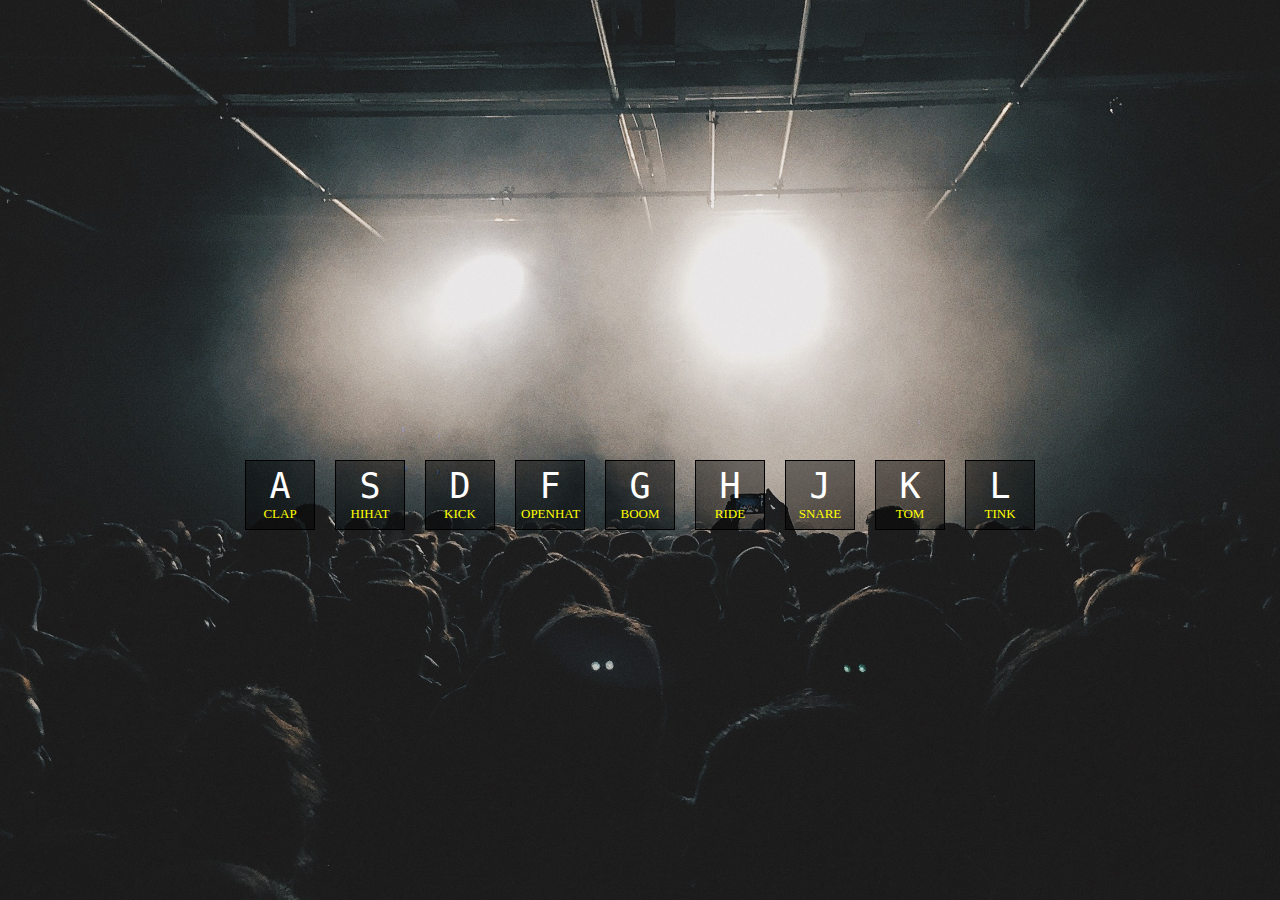
<file: day-01/index.html>
<!DOCTYPE html>
<html lang="en">

<head>
  <meta charset="UTF-8">
  <meta name="viewport" content="width=device-width, initial-scale=1.0">
  <meta http-equiv="X-UA-Compatible" content="ie=edge">
  <link rel="stylesheet" href="./src/style.css">
  <title>Drum kit</title>
</head>

<body>
  <div class="wrapper">
    <div class="keyContainer">
      <div class="sound" data-key="65"><kbd>A</kbd><span class="soundText">clap</span></div>
      <div class="sound" data-key="83"><kbd>S</kbd><span class="soundText">hihat</span></div>
      <div class="sound" data-key="68"><kbd>D</kbd><span class="soundText">kick</span></div>
      <div class="sound" data-key="70"><kbd>F</kbd><span class="soundText">openhat</span></div>
      <div class="sound" data-key="71"><kbd>G</kbd><span class="soundText">boom</span></div>
      <div class="sound" data-key="72"><kbd>H</kbd><span class="soundText">ride</span></div>
      <div class="sound" data-key="74"><kbd>J</kbd><span class="soundText">snare</span></div>
      <div class="sound" data-key="75"><kbd>K</kbd><span class="soundText">tom</span></div>
      <div class="sound" data-key="76"><kbd>L</kbd><span class="soundText">tink</span></div>
    </div>
  </div>
  <audio data-key="65" src="src/audio/clap.wav"></audio>
  <audio data-key="83" src="src/audio/hihat.wav"></audio>
  <audio data-key="68" src="src/audio/kick.wav"></audio>
  <audio data-key="70" src="src/audio/openhat.wav"></audio>
  <audio data-key="71" src="src/audio/boom.wav"></audio>
  <audio data-key="72" src="src/audio/ride.wav"></audio>
  <audio data-key="74" src="src/audio/snare.wav"></audio>
  <audio data-key="75" src="src/audio/tom.wav"></audio>
  <audio data-key="76" src="src/audio/tink.wav"></audio>
  <script src="src/main.js">
  </script>
</body>

</html>
</file>
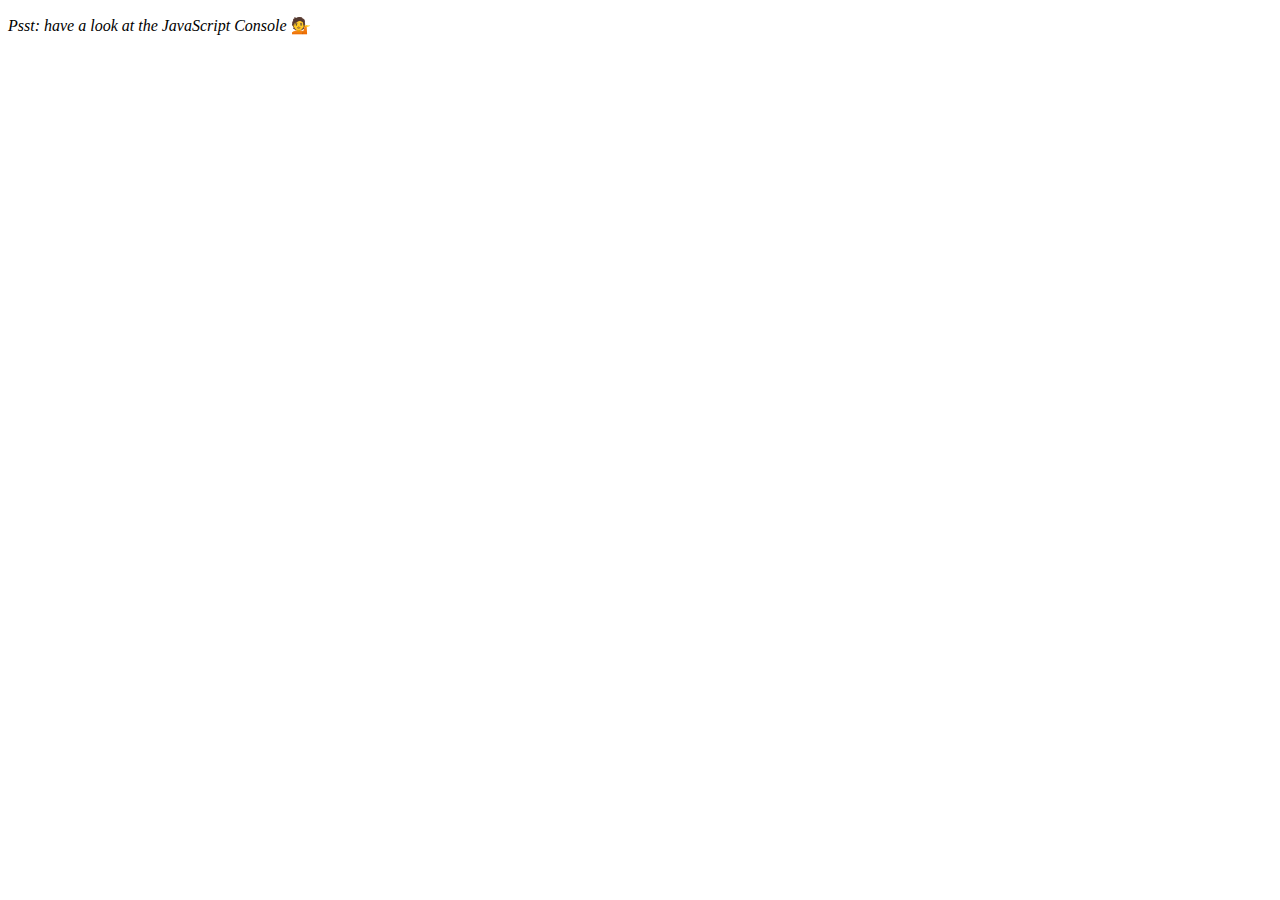
<file: day-04/index.html>
<!DOCTYPE html>
<html lang="en">
  <head>
    <meta charset="UTF-8">
    <title>Array Cardio 💪</title>
  </head>
  <body>
    <p><em>Psst: have a look at the JavaScript Console</em> 💁</p>
    <script>
    // Get your shorts on - this is an array workout!
    // ## Array Cardio Day 1
    // Some data we can work with
    const inventors = [
      { first: 'Albert', last: 'Einstein', year: 1879, passed: 1955 },
      { first: 'Isaac', last: 'Newton', year: 1643, passed: 1727 },
      { first: 'Galileo', last: 'Galilei', year: 1564, passed: 1642 },
      { first: 'Marie', last: 'Curie', year: 1867, passed: 1934 },
      { first: 'Johannes', last: 'Kepler', year: 1571, passed: 1630 },
      { first: 'Nicolaus', last: 'Copernicus', year: 1473, passed: 1543 },
      { first: 'Max', last: 'Planck', year: 1858, passed: 1947 },
      { first: 'Katherine', last: 'Blodgett', year: 1898, passed: 1979 },
      { first: 'Ada', last: 'Lovelace', year: 1815, passed: 1852 },
      { first: 'Sarah E.', last: 'Goode', year: 1855, passed: 1905 },
      { first: 'Lise', last: 'Meitner', year: 1878, passed: 1968 },
      { first: 'Hanna', last: 'Hammarström', year: 1829, passed: 1909 }
    ];
    const people = ['Beck, Glenn', 'Becker, Carl', 'Beckett, Samuel', 'Beddoes, Mick', 'Beecher, Henry', 'Beethoven, Ludwig', 'Begin, Menachem', 'Belloc, Hilaire', 'Bellow, Saul', 'Benchley, Robert', 'Benenson, Peter', 'Ben-Gurion, David', 'Benjamin, Walter', 'Benn, Tony', 'Bennington, Chester', 'Benson, Leana', 'Bent, Silas', 'Bentsen, Lloyd', 'Berger, Ric', 'Bergman, Ingmar', 'Berio, Luciano', 'Berle, Milton', 'Berlin, Irving', 'Berne, Eric', 'Bernhard, Sandra', 'Berra, Yogi', 'Berry, Halle', 'Berry, Wendell', 'Bethea, Erin', 'Bevan, Aneurin', 'Bevel, Ken', 'Biden, Joseph', 'Bierce, Ambrose', 'Biko, Steve', 'Billings, Josh', 'Biondo, Frank', 'Birrell, Augustine', 'Black, Elk', 'Blair, Robert', 'Blair, Tony', 'Blake, William'];
    // Array.prototype.filter()
    // 1. Filter the list of inventors for those who were born in the 1500's
    const fifteen = inventors.filter(inventor => inventor.year >= 1500 && inventor.year < 1600);
    console.table(fifteen);
    // Array.prototype.map()
    // 2. Give us an array of the inventors' first and last names
    const inventorsFirstLast = inventors.map(inventor => `${inventor.first} ${inventor.last}`);
    console.log(inventorsFirstLast);
    // Array.prototype.sort()
    // 3. Sort the inventors by birthdate, oldest to youngest
    const inventorSort = inventors.sort((a,b) => a.year > b.year ? 1 : -1);
    console.table(inventorSort)
    // Array.prototype.reduce()
    // 4. How many years did all the inventors live?
    const totalYears = inventors.reduce((total, inventor) => {
      return total + (inventor.passed - inventor.year);
     }, 0);
    console.log(totalYears);
    // 5. Sort the inventors by years lived

    const oldest = inventors.sort((a,b) => {
      const lastGuy = a.passed - a.year;
      const nextGuy = b.passed - b.year;
      return lastGuy > nextGuy ? -1 : 1;
    })
    console.table(oldest);
    // 6. create a list of Boulevards in Paris that contain 'de' anywhere in the name
    // https://en.wikipedia.org/wiki/Category:Boulevards_in_Paris

    // const category = document.querySelector('.mw-category');
    // const links = Array.from(category.querySelectorAll('a'));

    // const deStreet = links
    //                 .map(link => link.textContent)
    //                 .filter(link => link.includes('de'));

    // console.log(deStreet);
    // 7. sort Exercise
    // Sort the people alphabetically by last name
    const alphaPeople = people.sort((a, b) => {
      const [alast, afirst] = a.split(', ');
      const [blast, bfirst] = b.split(', ');
      return alast > blast ? 1 : -1;
    })

    console.log(alphaPeople)
    // 8. Reduce Exercise
    // Sum up the instances of each of these
    const data = ['car', 'car', 'truck', 'truck', 'bike', 'walk', 'car', 'van', 'bike', 'walk', 'car', 'van', 'car', 'truck' ];

    const transport = data.reduce((obj, item) => {
      if(!obj[item]) {
        obj[item] = 0;
      } 
      obj[item]++;
      return obj;
    }, {})
    console.log(transport);
  </script>
  </body>
</html>
</file>
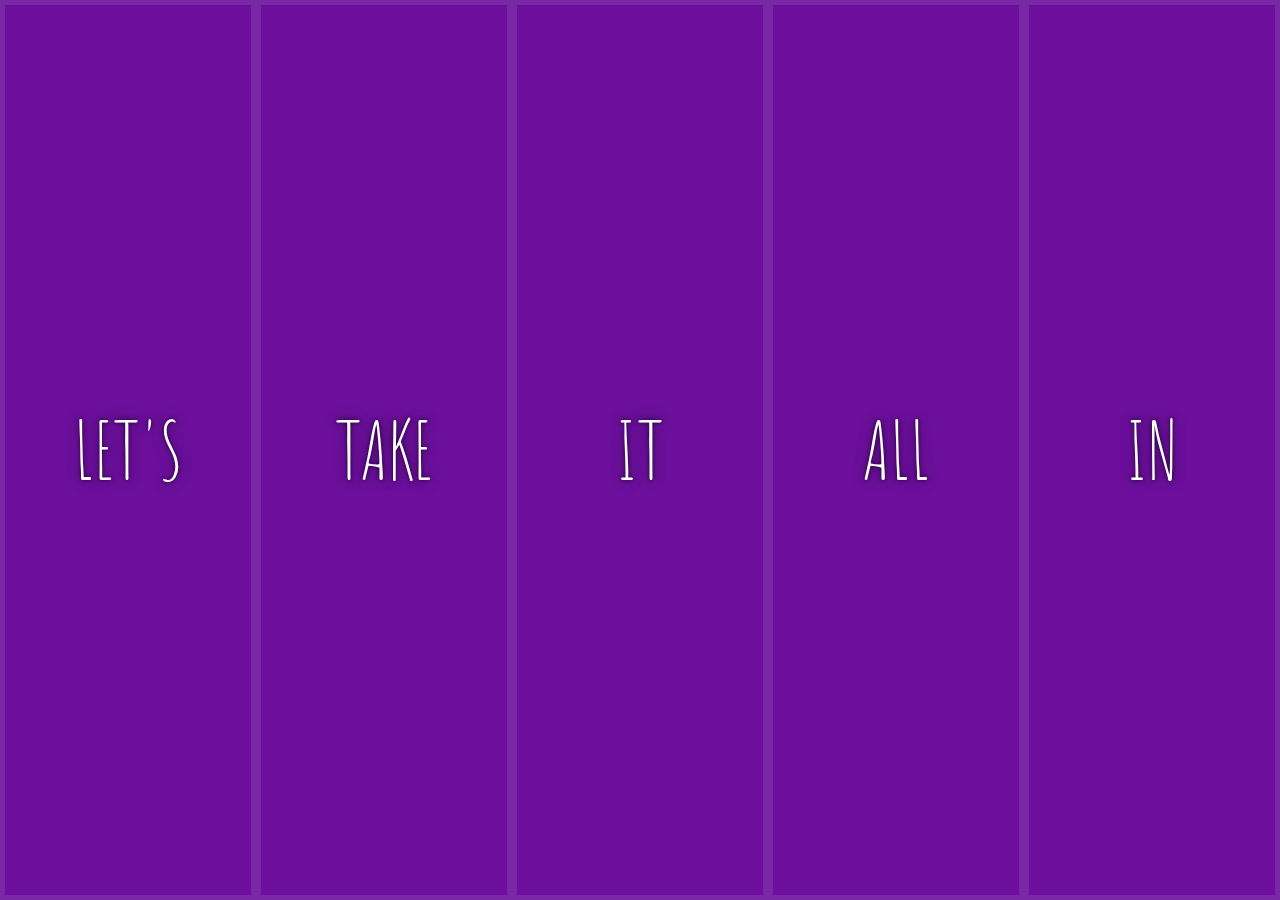
<file: day-05/index.html>
<!DOCTYPE html>
<html lang="en">
<head>
  <meta charset="UTF-8">
  <title>Flex Panels 💪</title>
  <link href='https://fonts.googleapis.com/css?family=Amatic+SC' rel='stylesheet' type='text/css'>
  <link rel="stylesheet" href="style.css">
</head>
<body>
  <div class="panels">
    <div class="panel panel1">
      <p>Hey</p>
      <p>Let's</p>
      <p>Dance</p>
    </div>
    <div class="panel panel2">
      <p>Give</p>
      <p>Take</p>
      <p>Receive</p>
    </div>
    <div class="panel panel3">
      <p>Experience</p>
      <p>It</p>
      <p>Today</p>
    </div>
    <div class="panel panel4">
      <p>Give</p>
      <p>All</p>
      <p>You can</p>
    </div>
    <div class="panel panel5">
      <p>Life</p>
      <p>In</p>
      <p>Motion</p>
    </div>
  </div>
  <script src="main.js">
  </script>
</body>
</html>
</file>
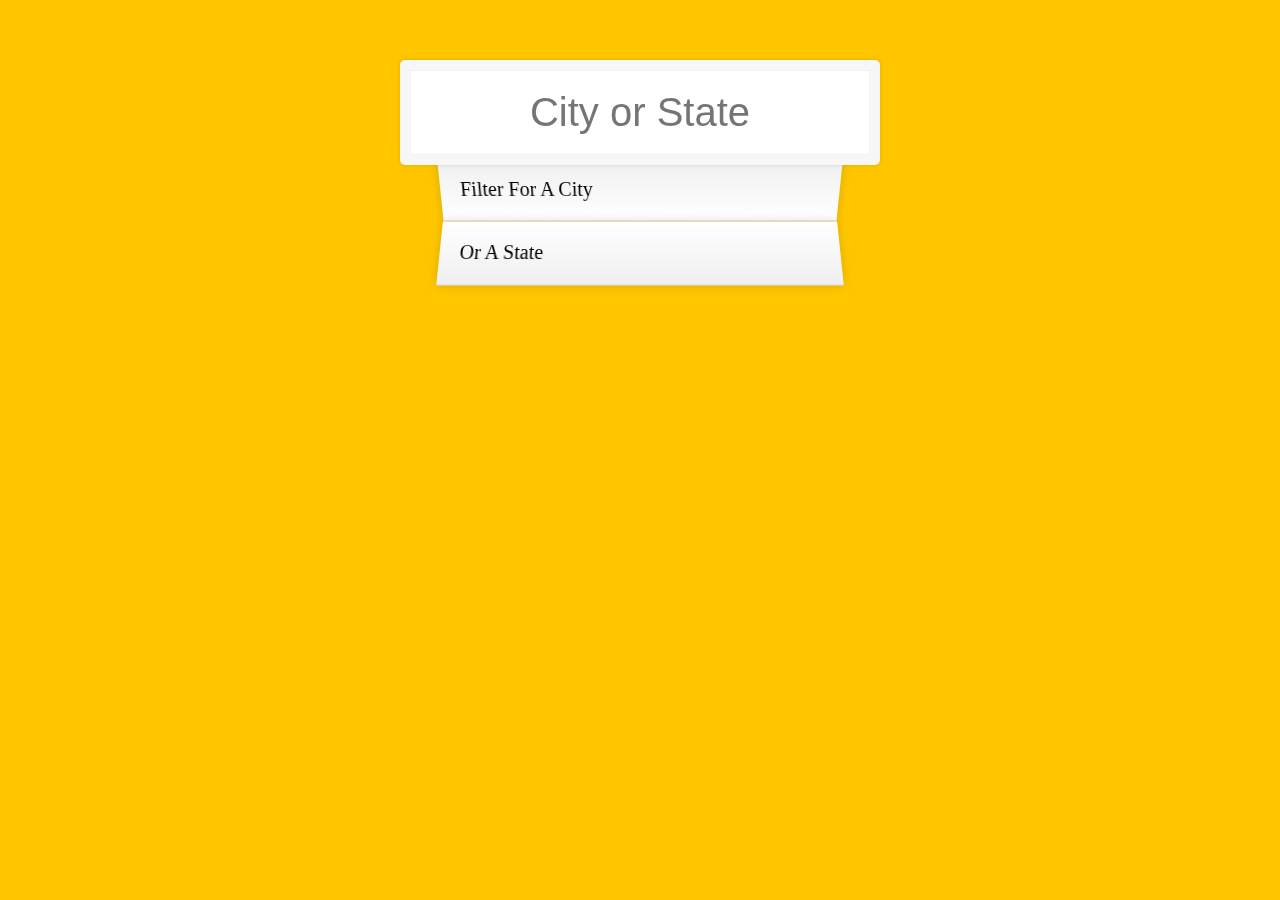
<file: day-06/index.html>
<!DOCTYPE html>
<html lang="en">
<head>
  <meta charset="UTF-8">
  <title>Type Ahead 👀</title>
  <link rel="stylesheet" href="style.css">
</head>
<body>

  <form class="search-form">
    <input type="text" class="search" placeholder="City or State">
    <ul class="suggestions">
      <li>Filter for a city</li>
      <li>or a state</li>
    </ul>
  </form>
<script src="main.js">
</script>
</body>
</html>
</file>
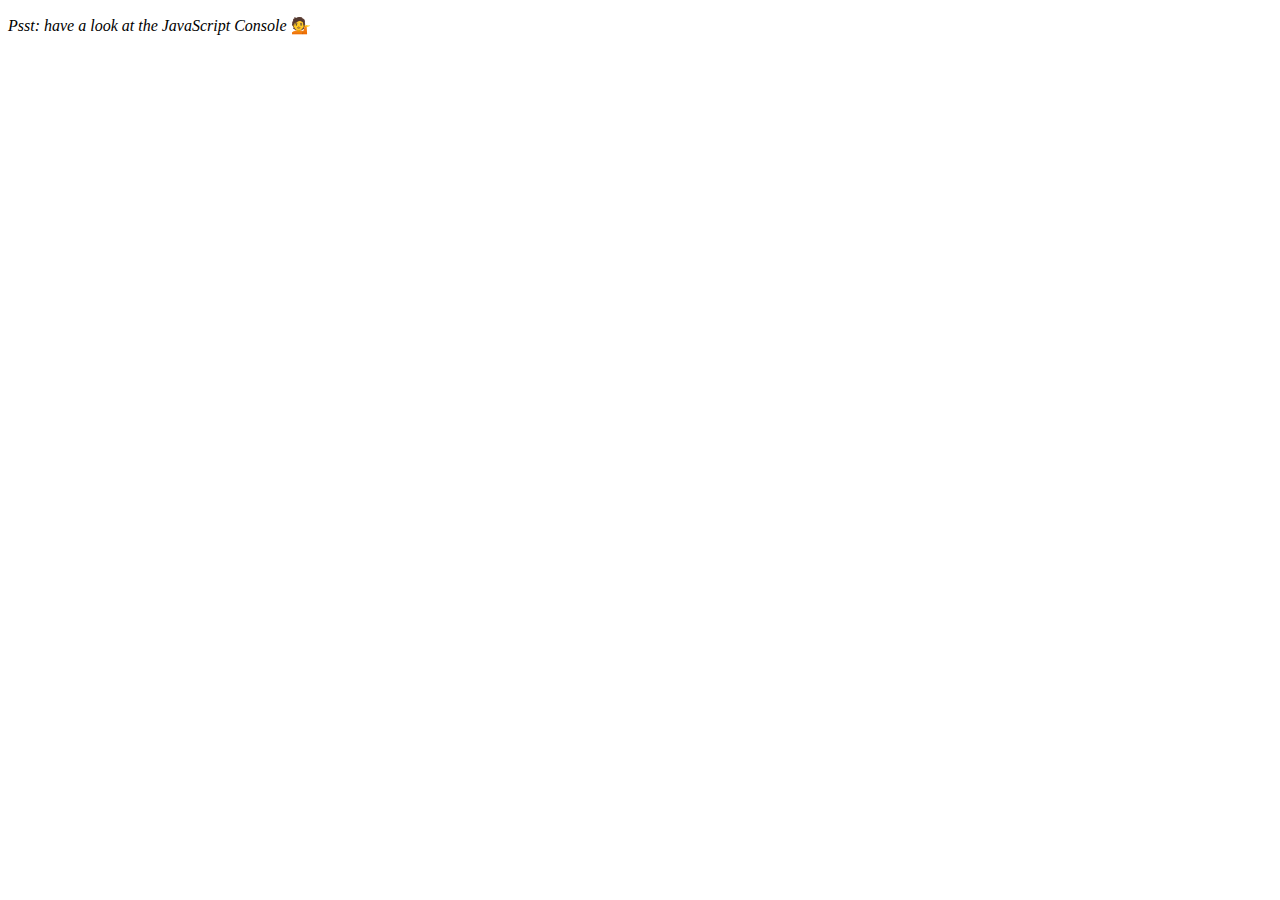
<file: day-07/index.html>
<!DOCTYPE html>
<html lang="en">
<head>
  <meta charset="UTF-8">
  <title>Array Cardio 💪💪</title>
</head>
<body>
  <p><em>Psst: have a look at the JavaScript Console</em> 💁</p>
  <script>
    // ## Array Cardio Day 2
    const people = [
      { name: 'Wes', year: 1988 },
      { name: 'Kait', year: 1986 },
      { name: 'Irv', year: 1970 },
      { name: 'Lux', year: 2015 }
    ];
    const comments = [
      { text: 'Love this!', id: 523423 },
      { text: 'Super good', id: 823423 },
      { text: 'You are the best', id: 2039842 },
      { text: 'Ramen is my fav food ever', id: 123523 },
      { text: 'Nice Nice Nice!', id: 542328 }
    ];
    // Some and Every Checks
    // Array.prototype.some() // is at least one person 19 or older?
    const isAdult = people.some(person =>  ((new Date().getFullYear()) - person.year) >= 19 );
    console.log(isAdult);


    // Array.prototype.every() // is everyone 19 or older?
    const allAdult = people.every(person =>  ((new Date().getFullYear()) - person.year) >= 19 );
    console.log(allAdult);
    // Array.prototype.find()
    // Find is like filter, but instead returns just the one you are looking for
    // find the comment with the ID of 823423
    const comment = comments.find(comm => comm.id === 823423);
    console.log(comment)
  
    // Array.prototype.findIndex()

    const comIndex = comments.findIndex(comm => comm.id === 823423);
    console.log(comIndex);
    
    // Find the comment with this ID
    // delete the comment with the ID of 823423
    const newComm = [
      ...comments.slice(0,comIndex),
      ...comments.slice(comIndex+1)
    ]
    console.log(newComm)
  </script>
</body>
</html>
</file>
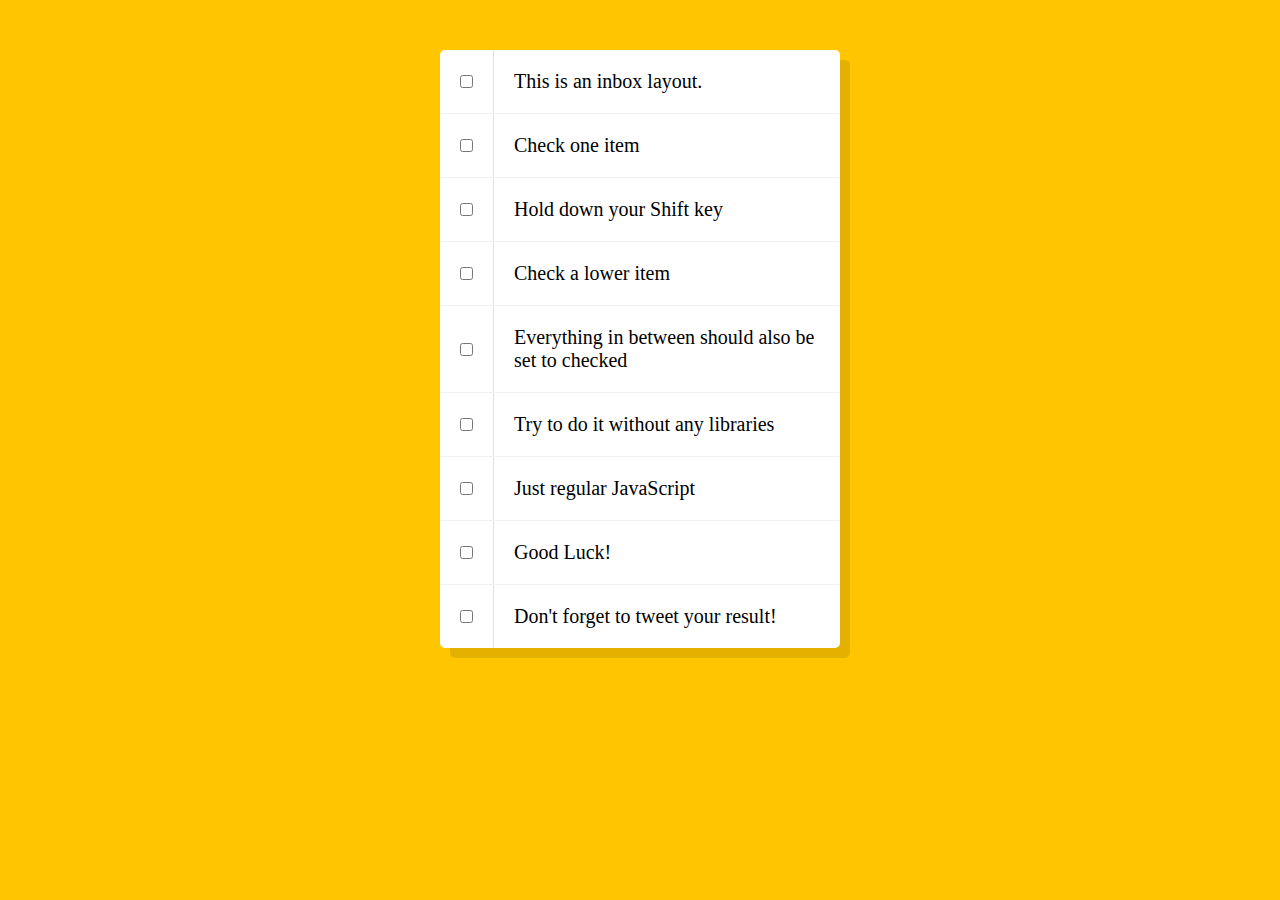
<file: day-10/index.html>
<!DOCTYPE html>
<html lang="en">
  <head>
    <meta charset="UTF-8">
    <title>Hold Shift to Check Multiple Checkboxes</title>
  </head>
  <body>
    <style>
    html {
      font-family: sans-serif;
      background: #ffc600;
    }
    .inbox {
      max-width: 400px;
      margin: 50px auto;
      background: white;
      border-radius: 5px;
      box-shadow: 10px 10px 0 rgba(0,0,0,0.1);
    }
    .item {
      display: flex;
      align-items: center;
      border-bottom: 1px solid #F1F1F1;
    }
    .item:last-child {
      border-bottom: 0;
    }
    input:checked + p {
      background: #F9F9F9;
      text-decoration: line-through;
    }
    input[type="checkbox"] {
      margin: 20px;
    }
    p {
      margin: 0;
      padding: 20px;
      transition: background 0.2s;
      flex: 1;
      font-family:'helvetica neue';
      font-size: 20px;
      font-weight: 200;
      border-left: 1px solid #D1E2FF;
    }
  </style>
    <!--
   The following is a common layout you would see in an email client.
   When a user clicks a checkbox, holds Shift, and then clicks another checkbox a few rows down, all the checkboxes inbetween those two checkboxes should be checked.
  -->
    <div class="inbox">
      <div class="item">
        <input type="checkbox">
        <p>This is an inbox layout.</p>
      </div>
      <div class="item">
        <input type="checkbox">
        <p>Check one item</p>
      </div>
      <div class="item">
        <input type="checkbox">
        <p>Hold down your Shift key</p>
      </div>
      <div class="item">
        <input type="checkbox">
        <p>Check a lower item</p>
      </div>
      <div class="item">
        <input type="checkbox">
        <p>Everything in between should also be set to checked</p>
      </div>
      <div class="item">
        <input type="checkbox">
        <p>Try to do it without any libraries</p>
      </div>
      <div class="item">
        <input type="checkbox">
        <p>Just regular JavaScript</p>
      </div>
      <div class="item">
        <input type="checkbox">
        <p>Good Luck!</p>
      </div>
      <div class="item">
        <input type="checkbox">
        <p>Don't forget to tweet your result!</p>
      </div>
    </div>

    <script>
const checkboxes = document.querySelectorAll('.inbox input[type="checkbox"]');
console.log(checkboxes);

let lastChecked;
let inBetween = false;

function handleCheck(event) {
  if(event.shiftKey && this.checked) {
    checkboxes.forEach(checkbox => {
      if(checkbox === this || checkbox === lastChecked) {
        inBetween = !inBetween;
      }
      if(inBetween) {
        checkbox.checked = true;
      }
    })
  }
  if(event.shiftKey && !this.checked) {
    checkboxes.forEach(checkbox => {
      if(checkbox === this || checkbox === lastChecked) {
        inBetween = !inBetween;
      }
      if(inBetween) {
        checkbox.checked = false;
      }
    })
  }
  lastChecked = this;
}

checkboxes.forEach(checkbox => {
  checkbox.addEventListener('click', handleCheck)
});

</script>
  </body>
</html>
</file>
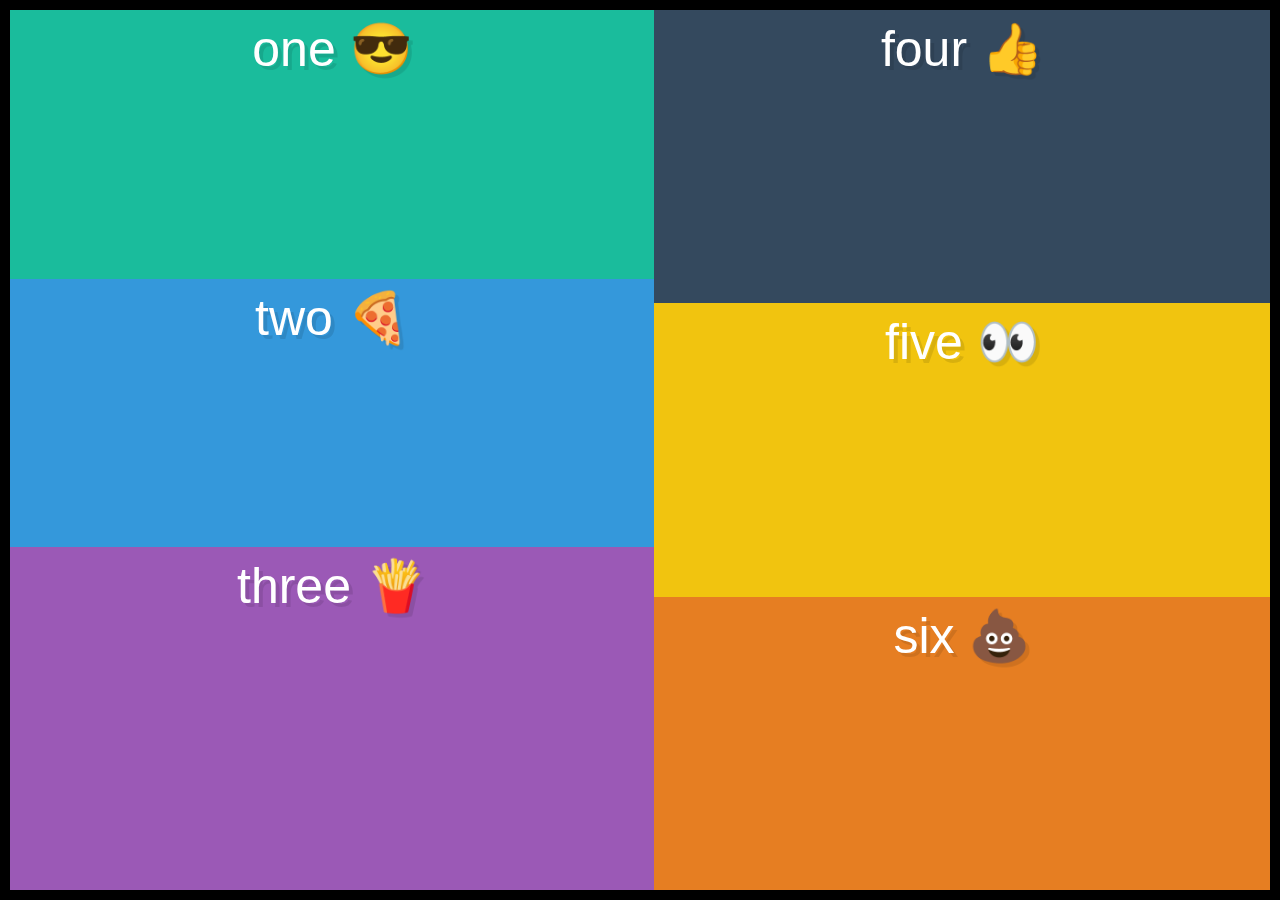
<file: flexbox/11-flex-basis/index.html>
<!doctype html>
<html lang="en">
  <head>
    <meta charset="UTF-8">
    <title>FlexBox Tutorial</title>
    <link rel="stylesheet" href="style.css">
  </head>
  <body>

    <div class="container">
      <div class="box box1">one 😎</div>
      <div class="box box2">two 🍕</div>
      <div class="box box3">three 🍟</div>
      <div class="box box4">four 👍</div>
      <div class="box box5">five 👀</div>
      <div class="box box6">six 💩</div>
    </div>

  </body>
</html>
</file>
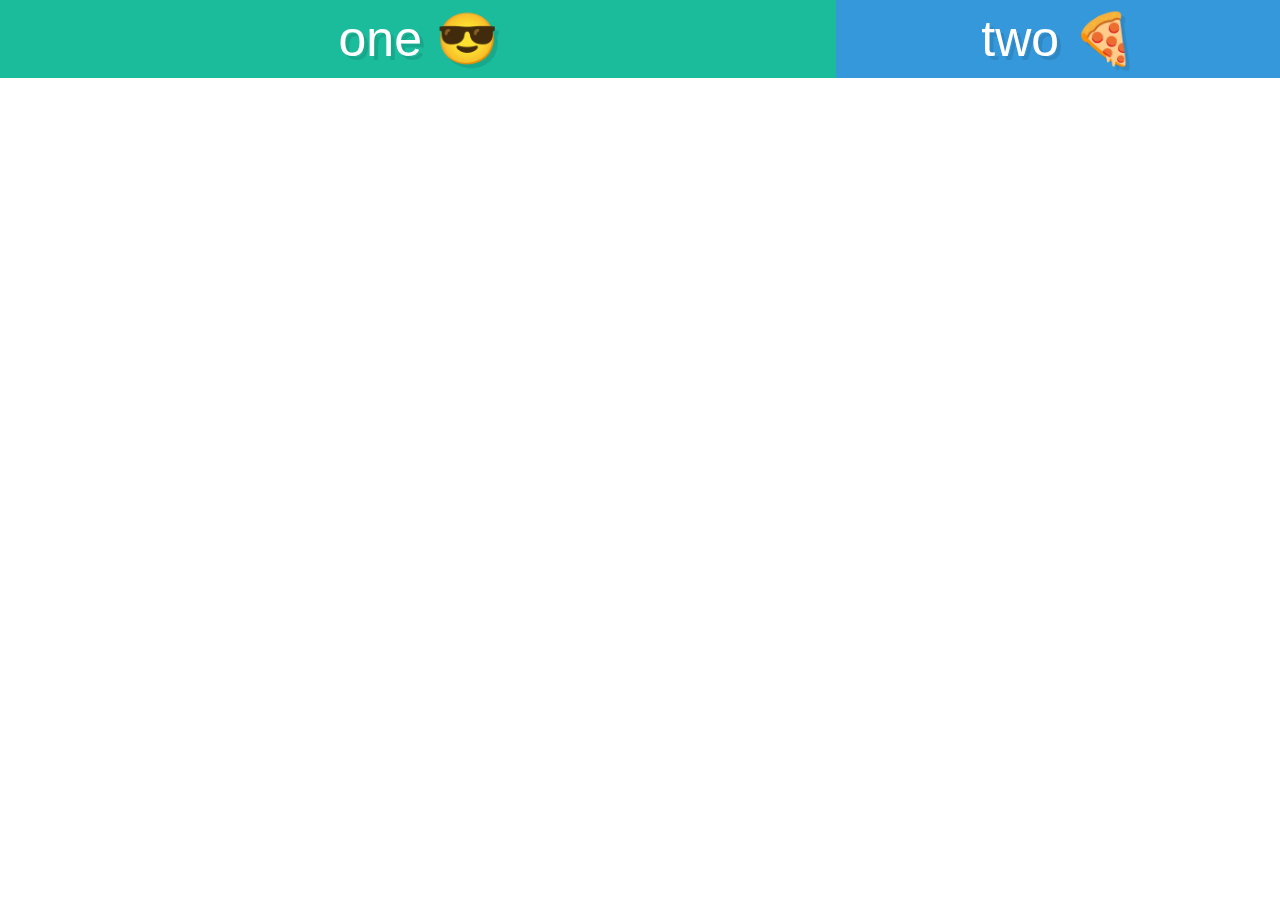
<file: flexbox/12-grow-and-shrink/index.html>
<!doctype html>
<html lang="en">
<head>
  <meta charset="UTF-8">
  <title>FlexBox Tutorial</title>
  <link rel="stylesheet" href="style.css">
</head>
<body>

  <div class="container">
    <div class="box box1">one 😎</div>
    <div class="box box2">two 🍕</div>
<!--     <div class="box box3">three 🍟</div>
    <div class="box box4">four 👍</div>
    <div class="box box5">five 👀</div>
    <div class="box box6">six 💩</div> -->
  </div>

</body>
</html>
</file>
<file: day-01/src/style.css>
* {
  margin:0;
  height: 0;
  box-sizing: border-box;
}

html {
  font-size:10px;
}

.wrapper {
  height: 100vh;
  width: 100vw;
  background-image: url(images/StockSnap_FYXAZHCHGM.jpg);
  background-size: cover;
  display: flex;
  justify-content: center;
  align-items: center;
}

.keyContainer {
  display: flex;
  justify-content: space-between;
  flex-wrap: wrap;
}

.sound {
  width:7rem;
  height: 7rem;
  border: 1px solid black;
  background-color: rgba(0, 0, 0, 0.438);
  margin: 1rem;
  padding:0.5rem;
  text-align: center;
  transition: all .07s;
}

.sound kbd {
  font-size: 3.5rem;
  color:white;
}

.sound span {
  display:block;
  color:yellow;
  font-size: 1.3rem;
  text-transform: uppercase;
}

.playing {
  transform: scale(1.2);
  border-color: #ffc600;
  box-shadow: 0 0 1rem #ffc600;
}
</file>
<file: day-05/style.css>
html {
  box-sizing: border-box;
  background: #ffc600;
  font-family: 'helvetica neue';
  font-size: 20px;
  font-weight: 200;
}

body {
  margin: 0;
}

*, *:before, *:after {
  box-sizing: inherit;
}
.panels {
  min-height: 100vh;
  overflow: hidden;
  display:flex;
}
.panel {
  background: #6B0F9C;
  box-shadow: inset 0 0 0 5px rgba(255,255,255,0.1);
  color: white;
  text-align: center;
  align-items: center;
  /* Safari transitionend event.propertyName === flex */
  /* Chrome + FF transitionend event.propertyName === flex-grow */
  transition:
    font-size 0.7s cubic-bezier(0.61,-0.19, 0.7,-0.11),
    flex 0.7s cubic-bezier(0.61,-0.19, 0.7,-0.11),
    background 0.2s;
  font-size: 20px;
  background-size: cover;
  background-position: center;
  display:flex;
  justify-content: center;
  align-items: center;
  flex-direction: column;
  flex:1;
}
.panel1 { background-image:url(https://source.unsplash.com/gYl-UtwNg_I/1500x1500); }
.panel2 { background-image:url(https://source.unsplash.com/rFKUFzjPYiQ/1500x1500); }
.panel3 { background-image:url(https://images.unsplash.com/photo-1465188162913-8fb5709d6d57?ixlib=rb-0.3.5&q=80&fm=jpg&crop=faces&cs=tinysrgb&w=1500&h=1500&fit=crop&s=967e8a713a4e395260793fc8c802901d); }
.panel4 { background-image:url(https://source.unsplash.com/ITjiVXcwVng/1500x1500); }
.panel5 { background-image:url(https://source.unsplash.com/3MNzGlQM7qs/1500x1500); }
/* Flex Children */
.panel > * {
  margin: 0;
  width: 100%;
  transition: transform 0.5s;
  flex:1 0 auto;
  display:flex;
  justify-content: center;
  align-items:center;
}
.panel > *:first-child {
  transform: translateY(-100%);
}

.panel.open-active > *:first-child {
  transform: translateY(0);
}

.panel > *:last-child {
  transform: translateY(100%);
}

.panel.open-active > *:last-child {
  transform: translateY(0);
}

.panel p {
  text-transform: uppercase;
  font-family: 'Amatic SC', cursive;
  text-shadow: 0 0 4px rgba(0, 0, 0, 0.72), 0 0 14px rgba(0, 0, 0, 0.45);
  font-size: 2em;
}

.panel p:nth-child(2) {
  font-size: 4em;
}
.panel.open {
  font-size: 40px;
  flex:5;
}
</file>
<file: day-06/style.css>
html {
  box-sizing: border-box;
  background: #ffc600;
  font-family: 'helvetica neue';
  font-size: 20px;
  font-weight: 200;
}

*, *:before, *:after {
  box-sizing: inherit;
}

input {
  width: 100%;
  padding: 20px;
}

.search-form {
  max-width: 400px;
  margin: 50px auto;
}

input.search {
  margin: 0;
  text-align: center;
  outline: 0;
  border: 10px solid #F7F7F7;
  width: 120%;
  left: -10%;
  position: relative;
  top: 10px;
  z-index: 2;
  border-radius: 5px;
  font-size: 40px;
  box-shadow: 0 0 5px rgba(0, 0, 0, 0.12), inset 0 0 2px rgba(0, 0, 0, 0.19);
}

.suggestions {
  margin: 0;
  padding: 0;
  position: relative;
  /*perspective: 20px;*/
}

.suggestions li {
  background: white;
  list-style: none;
  border-bottom: 1px solid #D8D8D8;
  box-shadow: 0 0 10px rgba(0, 0, 0, 0.14);
  margin: 0;
  padding: 20px;
  transition: background 0.2s;
  display: flex;
  justify-content: space-between;
  text-transform: capitalize;
}

.suggestions li:nth-child(even) {
  transform: perspective(100px) rotateX(3deg) translateY(2px) scale(1.001);
  background: linear-gradient(to bottom,  #ffffff 0%,#EFEFEF 100%);
}

.suggestions li:nth-child(odd) {
  transform: perspective(100px) rotateX(-3deg) translateY(3px);
  background: linear-gradient(to top,  #ffffff 0%,#EFEFEF 100%);
}

span.population {
  font-size: 15px;
}

.hl {
  background: #ffc600;
}
</file>
<file: flexbox/11-flex-basis/style.css>
/* CSS Normalize */
article,aside,details,figcaption,figure,footer,header,hgroup,nav,section,summary{display:block;}audio,canvas,video{display:inline-block;}audio:not([controls]){display:none;height:0;}[hidden]{display:none;}html{font-family:sans-serif;-webkit-text-size-adjust:100%;-ms-text-size-adjust:100%;}a:focus{outline:thin dotted;}a:active,a:hover{outline:0;}h1{font-size:2em;}abbr[title]{border-bottom:1px dotted;}b,strong{font-weight:700;}dfn{font-style:italic;}mark{background:#ff0;color:#000;}code,kbd,pre,samp{font-family:monospace, serif;font-size:1em;}pre{white-space:pre-wrap;word-wrap:break-word;}q{quotes:\201C \201D \2018 \2019;}small{font-size:80%;}sub,sup{font-size:75%;line-height:0;position:relative;vertical-align:baseline;}sup{top:-.5em;}sub{bottom:-.25em;}img{border:0;}svg:not(:root){overflow:hidden;}fieldset{border:1px solid silver;margin:0 2px;padding:.35em .625em .75em;}button,input,select,textarea{font-family:inherit;font-size:100%;margin:0;}button,input{line-height:normal;}button,html input[type=button],/* 1 */
input[type=reset],input[type=submit]{-webkit-appearance:button;cursor:pointer;}button[disabled],input[disabled]{cursor:default;}input[type=checkbox],input[type=radio]{box-sizing:border-box;padding:0;}input[type=search]{-webkit-appearance:textfield;-moz-box-sizing:content-box;-webkit-box-sizing:content-box;box-sizing:content-box;}input[type=search]::-webkit-search-cancel-button,input[type=search]::-webkit-search-decoration{-webkit-appearance:none;}textarea{overflow:auto;vertical-align:top;}table{border-collapse:collapse;border-spacing:0;}body,figure{margin:0;}legend,button::-moz-focus-inner,input::-moz-focus-inner{border:0;padding:0;}

/* Box-sizing border-box */
* { -moz-box-sizing: border-box; -webkit-box-sizing: border-box; box-sizing: border-box; }


/* Some default styles to make each box visible */
.box {
  color:white;
  font-size: 50px;
  text-align: center;
  text-shadow:4px 4px 0 rgba(0,0,0,0.1);
  padding:10px;
}

/* Colours for each box */
.box1 { background:#1abc9c;}
.box2 { background:#3498db;}
.box3 { background:#9b59b6;}
.box4 { background:#34495e;}
.box5 { background:#f1c40f;}
.box6 { background:#e67e22;}
.box7 { background:#e74c3c;}
.box8 { background:#bdc3c7;}
.box9 { background:#2ecc71;}
.box10 { background:#16a085;}

.container {
  display:flex;
  flex-wrap:wrap;
  flex-direction:column;
  border:10px solid black;
  height: 100vh;
}

.box {
  flex-basis:250px; 
  flex-grow:1;
}

.box3 {
  flex-grow:5;
}
</file>
<file: flexbox/12-grow-and-shrink/style.css>
/* CSS Normalize */
article,aside,details,figcaption,figure,footer,header,hgroup,nav,section,summary{display:block;}audio,canvas,video{display:inline-block;}audio:not([controls]){display:none;height:0;}[hidden]{display:none;}html{font-family:sans-serif;-webkit-text-size-adjust:100%;-ms-text-size-adjust:100%;}a:focus{outline:thin dotted;}a:active,a:hover{outline:0;}h1{font-size:2em;}abbr[title]{border-bottom:1px dotted;}b,strong{font-weight:700;}dfn{font-style:italic;}mark{background:#ff0;color:#000;}code,kbd,pre,samp{font-family:monospace, serif;font-size:1em;}pre{white-space:pre-wrap;word-wrap:break-word;}q{quotes:\201C \201D \2018 \2019;}small{font-size:80%;}sub,sup{font-size:75%;line-height:0;position:relative;vertical-align:baseline;}sup{top:-.5em;}sub{bottom:-.25em;}img{border:0;}svg:not(:root){overflow:hidden;}fieldset{border:1px solid silver;margin:0 2px;padding:.35em .625em .75em;}button,input,select,textarea{font-family:inherit;font-size:100%;margin:0;}button,input{line-height:normal;}button,html input[type=button],/* 1 */
input[type=reset],input[type=submit]{-webkit-appearance:button;cursor:pointer;}button[disabled],input[disabled]{cursor:default;}input[type=checkbox],input[type=radio]{box-sizing:border-box;padding:0;}input[type=search]{-webkit-appearance:textfield;-moz-box-sizing:content-box;-webkit-box-sizing:content-box;box-sizing:content-box;}input[type=search]::-webkit-search-cancel-button,input[type=search]::-webkit-search-decoration{-webkit-appearance:none;}textarea{overflow:auto;vertical-align:top;}table{border-collapse:collapse;border-spacing:0;}body,figure{margin:0;}legend,button::-moz-focus-inner,input::-moz-focus-inner{border:0;padding:0;}

/* Box-sizing border-box */
* { -moz-box-sizing: border-box; -webkit-box-sizing: border-box; box-sizing: border-box; }


/* Some default styles to make each box visible */
.box {
  color:white;
  font-size: 50px;
  text-align: center;
  text-shadow:4px 4px 0 rgba(0,0,0,0.1);
  padding:10px;
}

/* Colours for each box */
.box1 { background:#1abc9c;}
.box2 { background:#3498db;}
.box3 { background:#9b59b6;}
.box4 { background:#34495e;}
.box5 { background:#f1c40f;}
.box6 { background:#e67e22;}
.box7 { background:#e74c3c;}
.box8 { background:#bdc3c7;}
.box9 { background:#2ecc71;}
.box10 { background:#16a085;}

.container {
  display:flex;
}



.box1 {
  flex-basis: 400px;
   flex-grow:10;  /* Ha nagyobb mint 400px hely van akkor az extra helyből ez az elem 10 akkorát kap mint a másik */
  flex-shrink:10;  /* Ha kevesebb mint 400 px hely van akkor ez az elem 10 akkorát áldoz fel az extra helyból mint a másik */
}

.box2 {
  flex: 1 1 400px;
}
</file>
